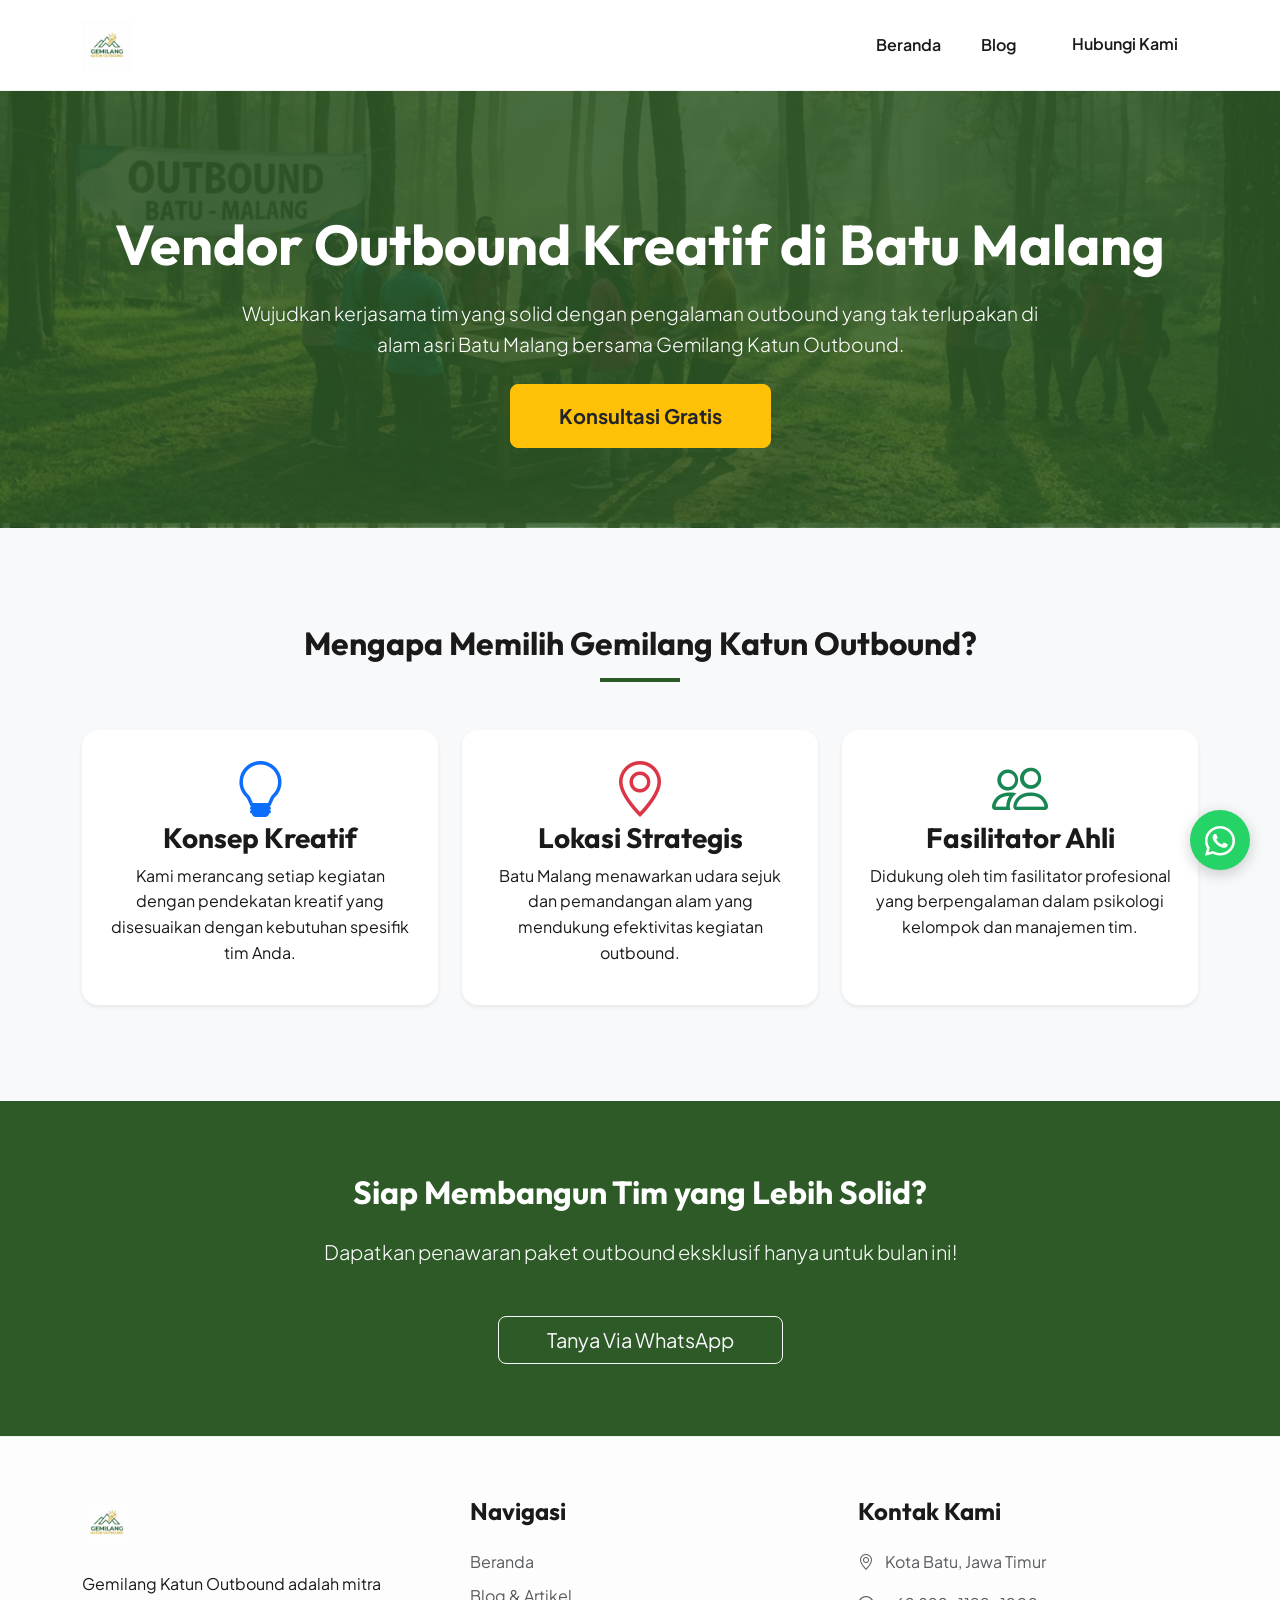
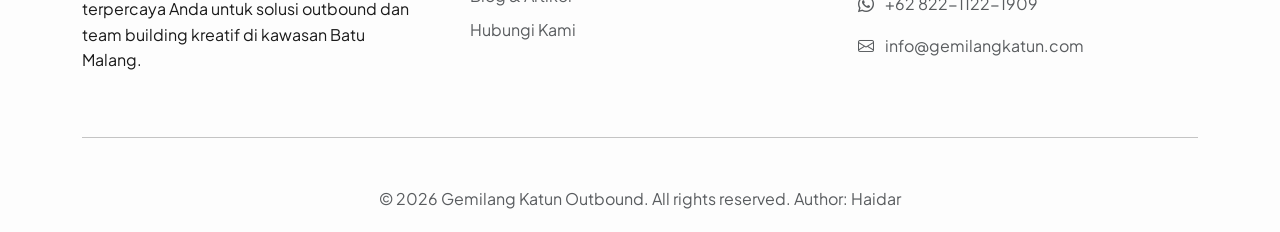
<file: index.html>
<!DOCTYPE html>
<html lang="id">

<head>
    <meta charset="UTF-8">
    <meta name="viewport" content="width=device-width, initial-scale=1.0, maximum-scale=1.0, user-scalable=no">
    <title>Gemilang Katun Outbound - Vendor Outbound Kreatif di Batu Malang</title>

    <!-- SEO Meta Tags -->
    <meta name="description"
        content="Gemilang Katun Outbound adalah vendor outbound kreatif di Batu Malang terbaik. Kami menyediakan paket outbound, team building, dan gathering dengan konsep seru.">
    <meta name="keywords"
        content="vendor outbound kreatif di batu malang, paket outbound batu malang, eo outbound batu malang, gathering malang, team building batu">
    <meta name="author" content="Haidar">

    <!-- Favicon -->
    <link rel="icon" href="img/logo.png" type="image/png">

    <!-- Bootstrap CSS -->
    <link href="https://cdn.jsdelivr.net/npm/bootstrap@5.3.0/dist/css/bootstrap.min.css" rel="stylesheet">
    <!-- Bootstrap Icons -->
    <link rel="stylesheet" href="https://cdn.jsdelivr.net/npm/bootstrap-icons@1.11.1/font/bootstrap-icons.css">
    <!-- Custom CSS -->
    <link rel="stylesheet" href="css/style.css">

    <style>
        /* Extra mobile fix for no horizontal scroll */
        html,
        body {
            max-width: 100%;
            overflow-x: hidden;
        }
    </style>
</head>

<body>

    <!-- Navbar -->
    <nav class="navbar navbar-expand-lg sticky-top">
        <div class="container">
            <a class="navbar-brand" href="index.html">
                <img src="img/logo.png" alt="Gemilang Katun Outbound Logo">
            </a>
            <button class="navbar-toggler" type="button" data-bs-toggle="collapse" data-bs-target="#navbarNav">
                <span class="navbar-toggler-icon"></span>
            </button>
            <div class="collapse navbar-collapse" id="navbarNav">
                <ul class="navbar-nav ms-auto">
                    <li class="nav-item"><a class="nav-link active" href="index.html">Beranda</a></li>
                    <li class="nav-item"><a class="nav-link" href="blog.html">Blog</a></li>
                    <li class="nav-item"><a class="nav-link btn btn-primary text-white ms-lg-3 px-4"
                            href="https://wa.me/6282211221909">Hubungi Kami</a></li>
                </ul>
            </div>
        </div>
    </nav>

    <!-- Hero Section -->
    <header class="hero d-flex align-items-center">
        <div class="container">
            <h1 class="display-4 fw-bold">Vendor Outbound Kreatif di Batu Malang</h1>
            <p class="lead mb-4">Wujudkan kerjasama tim yang solid dengan pengalaman outbound yang tak terlupakan di
                alam asri Batu Malang bersama Gemilang Katun Outbound.</p>
            <a href="https://wa.me/6282211221909" class="btn btn-warning btn-lg px-5 py-3 fw-bold text-dark">Konsultasi
                Gratis</a>
        </div>
    </header>

    <!-- Benefits Section -->
    <section class="py-5 bg-light">
        <div class="container py-5">
            <div class="text-center mb-5">
                <h2 class="mb-3">Mengapa Memilih Gemilang Katun Outbound?</h2>
                <div class="mx-auto" style="width: 80px; height: 4px; background: var(--primary-color);"></div>
            </div>
            <div class="row g-4">
                <div class="col-md-4 text-center">
                    <div class="p-4 bg-white rounded-4 shadow-sm h-100">
                        <i class="bi bi-lightbulb text-primary display-4 mb-3"></i>
                        <h3>Konsep Kreatif</h3>
                        <p>Kami merancang setiap kegiatan dengan pendekatan kreatif yang disesuaikan dengan kebutuhan
                            spesifik tim Anda.</p>
                    </div>
                </div>
                <div class="col-md-4 text-center">
                    <div class="p-4 bg-white rounded-4 shadow-sm h-100">
                        <i class="bi bi-geo-alt text-danger display-4 mb-3"></i>
                        <h3>Lokasi Strategis</h3>
                        <p>Batu Malang menawarkan udara sejuk dan pemandangan alam yang mendukung efektivitas kegiatan
                            outbound.</p>
                    </div>
                </div>
                <div class="col-md-4 text-center">
                    <div class="p-4 bg-white rounded-4 shadow-sm h-100">
                        <i class="bi bi-people text-success display-4 mb-3"></i>
                        <h3>Fasilitator Ahli</h3>
                        <p>Didukung oleh tim fasilitator profesional yang berpengalaman dalam psikologi kelompok dan
                            manajemen tim.</p>
                    </div>
                </div>
            </div>
        </div>
    </section>

    <!-- CTA Section -->
    <section class="py-5 text-white" style="background: var(--primary-color);">
        <div class="container text-center py-4">
            <h2 class="mb-4">Siap Membangun Tim yang Lebih Solid?</h2>
            <p class="mb-5 lead">Dapatkan penawaran paket outbound eksklusif hanya untuk bulan ini!</p>
            <a href="https://wa.me/6282211221909" class="btn btn-outline-light btn-lg px-5">Tanya Via WhatsApp</a>
        </div>
    </section>

    <!-- Footer -->
    <footer class="footer">
        <div class="container">
            <div class="row g-5">
                <div class="col-md-4">
                    <img src="img/logo.png" alt="Logo" height="50" class="mb-4">
                    <p>Gemilang Katun Outbound adalah mitra terpercaya Anda untuk solusi outbound dan team building
                        kreatif di kawasan Batu Malang.</p>
                </div>
                <div class="col-md-4">
                    <h4 class="mb-4">Navigasi</h4>
                    <ul class="list-unstyled">
                        <li class="mb-2"><a href="index.html" class="text-decoration-none text-muted">Beranda</a></li>
                        <li class="mb-2"><a href="blog.html" class="text-decoration-none text-muted">Blog & Artikel</a>
                        </li>
                        <li class="mb-2"><a href="https://wa.me/6282211221909"
                                class="text-decoration-none text-muted">Hubungi Kami</a></li>
                    </ul>
                </div>
                <div class="col-md-4">
                    <h4 class="mb-4">Kontak Kami</h4>
                    <p class="text-muted"><i class="bi bi-geo-alt me-2"></i> Kota Batu, Jawa Timur</p>
                    <p class="text-muted"><i class="bi bi-whatsapp me-2"></i> +62 822-1122-1909</p>
                    <p class="text-muted"><i class="bi bi-envelope me-2"></i> info@gemilangkatun.com</p>
                </div>
            </div>
            <hr class="my-5">
            <div class="text-center text-muted">
                <p class="mb-0">&copy; 2026 Gemilang Katun Outbound. All rights reserved. Author: Haidar</p>
            </div>
        </div>
    </footer>

    <!-- Floating Buttons -->
    <a href="https://wa.me/6282211221909" class="floating-wa" target="_blank">
        <i class="bi bi-whatsapp"></i>
    </a>
    <div class="floating-up" onclick="scrollToTop()">
        <i class="bi bi-chevron-up"></i>
    </div>

    <!-- Scripts -->
    <script src="https://cdn.jsdelivr.net/npm/bootstrap@5.3.0/dist/js/bootstrap.bundle.min.js"></script>
    <script src="js/script.js"></script>
</body>

</html>
</file>
<file: css/style.css>
/* Google Fonts */
@import url('https://fonts.googleapis.com/css2?family=Outfit:wght@300;400;500;600;700;800&family=Plus+Jakarta+Sans:wght@300;400;500;600;700;800&display=swap');

:root {
    --primary-color: #2D5A27;
    --secondary-color: #D4AF37;
    --dark-color: #1A1A1A;
    --light-color: #F8F9FA;
    --accent-color: #E9ECEF;
    --transition: all 0.3s ease;
    --font-main: 'Plus Jakarta Sans', sans-serif;
    --font-heading: 'Outfit', sans-serif;
}

body {
    font-family: var(--font-main);
    color: var(--dark-color);
    background-color: #fff;
    overflow-x: hidden;
    line-height: 1.6;
}

h1, h2, h3, h4, h5, h6 {
    font-family: var(--font-heading);
    font-weight: 700;
}

/* Navbar Customization */
.navbar {
    padding: 15px 0;
    background: rgba(255, 255, 255, 0.95);
    backdrop-filter: blur(10px);
    border-bottom: 1px solid rgba(0,0,0,0.05);
    transition: var(--transition);
}

.navbar-brand img {
    height: 50px;
}

.nav-link {
    font-weight: 600;
    color: var(--dark-color) !important;
    padding: 10px 20px !important;
    transition: var(--transition);
}

.nav-link:hover {
    color: var(--primary-color) !important;
}

/* Hero Section */
.hero {
    padding: 120px 0 80px;
    background: linear-gradient(rgba(45, 90, 39, 0.85), rgba(45, 90, 39, 0.85)), url('../img/hero.png');
    background-size: cover;
    background-position: center;
    color: white;
    text-align: center;
}

.hero h1 {
    font-size: 3.5rem;
    margin-bottom: 20px;
}

.hero p {
    font-size: 1.2rem;
    max-width: 800px;
    margin: 0 auto 30px;
}

/* Blog Cards */
.blog-card {
    border: none;
    border-radius: 15px;
    overflow: hidden;
    box-shadow: 0 10px 30px rgba(0,0,0,0.05);
    transition: var(--transition);
    height: 100%;
}

.blog-card:hover {
    transform: translateY(-10px);
    box-shadow: 0 20px 40px rgba(0,0,0,0.1);
}

.blog-card img {
    height: 200px;
    object-fit: cover;
}

/* Floating Buttons */
.floating-wa {
    position: fixed;
    bottom: 30px;
    right: 30px;
    background-color: #25D366;
    color: white;
    width: 60px;
    height: 60px;
    border-radius: 50%;
    display: flex;
    align-items: center;
    justify-content: center;
    font-size: 30px;
    box-shadow: 0 4px 15px rgba(0,0,0,0.2);
    z-index: 1000;
    transition: var(--transition);
}

.floating-wa:hover {
    transform: scale(1.1);
    color: white;
}

.floating-up {
    position: fixed;
    bottom: 100px;
    right: 30px;
    background-color: var(--primary-color);
    color: white;
    width: 50px;
    height: 50px;
    border-radius: 50%;
    display: flex;
    align-items: center;
    justify-content: center;
    font-size: 20px;
    box-shadow: 0 4px 15px rgba(0,0,0,0.2);
    z-index: 1000;
    opacity: 0;
    transition: var(--transition);
    cursor: pointer;
}

.floating-up.active {
    opacity: 1;
}

/* Footer */
footer {
    background: #fdfdfd;
    padding: 60px 0 20px;
    border-top: 1px solid rgba(0,0,0,0.05);
}

/* Mobile Adjustments */
@media (max-width: 768px) {
    .hero h1 {
        font-size: 2.5rem;
    }
    .navbar-brand img {
        height: 40px;
    }
}

/* Blog Detail Specifics */
.article-content {
    font-size: 1.1rem;
    line-height: 1.8;
}

.toc-container {
    background: #f8f9fa;
    border-radius: 10px;
    padding: 20px;
    margin: 30px 0;
}

.toc-header {
    display: flex;
    justify-content: space-between;
    align-items: center;
    cursor: pointer;
}

.toc-body {
    margin-top: 15px;
}

blockquote {
    border-left: 5px solid var(--primary-color);
    padding: 20px 40px;
    background: #f8f9fa;
    margin: 30px 0;
    font-style: italic;
    font-size: 1.2rem;
}

.share-buttons .btn {
    margin-right: 10px;
    margin-bottom: 10px;
}

.author-box {
    background: #fff;
    border: 1px solid #eee;
    border-radius: 15px;
    padding: 30px;
    margin-top: 50px;
}
</file>
